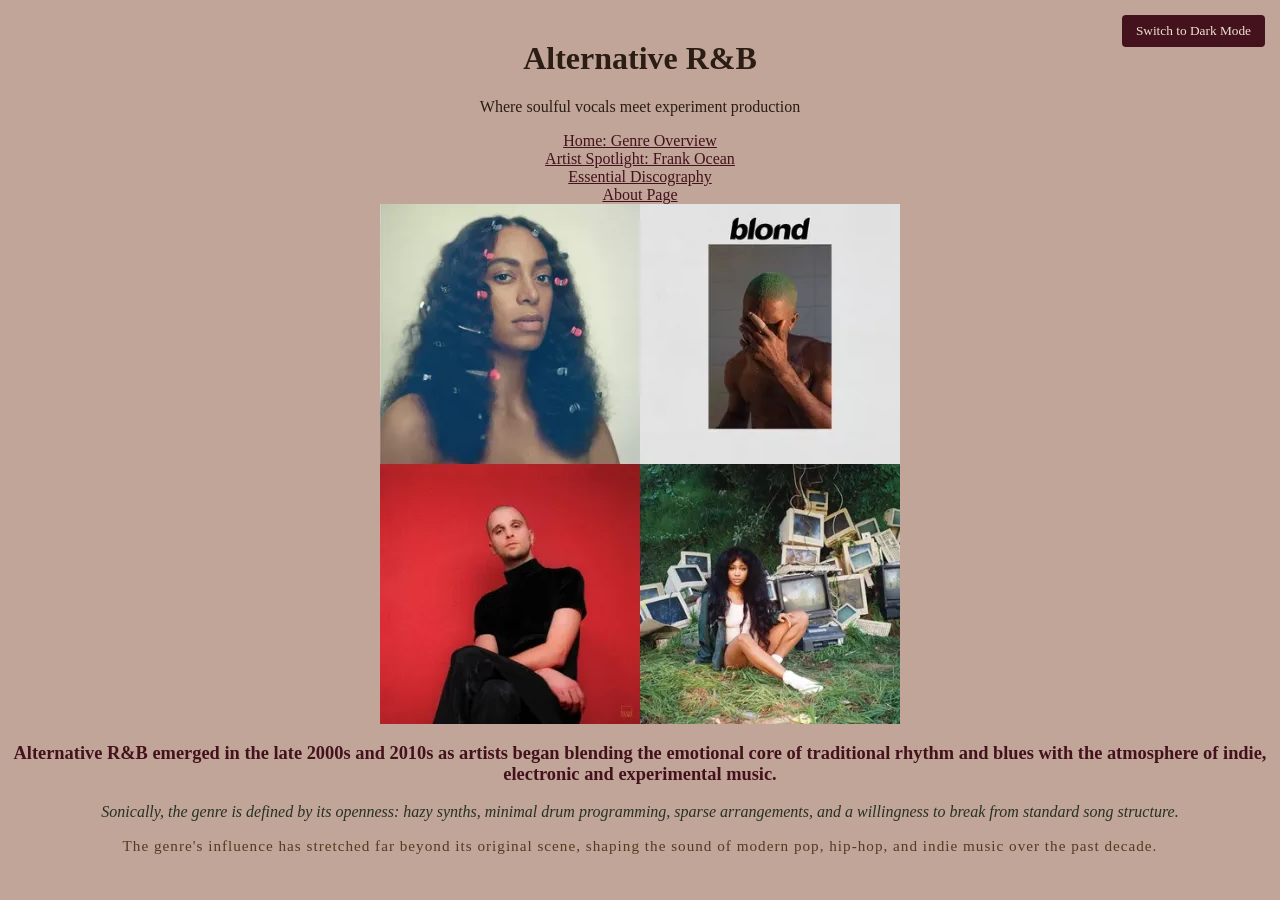
<file: index.html>
<!DOCTYPE html>
<html lang="en">
    <head>
        <!-- Page metadata: title, character encoding, etc. Not visible on the page itself -->
        <meta charset="UTF-8">
        <link rel="stylesheet" href="style.css">
        <title>Alternative R&B | HOME</title>
    </head>
    <body>
        <!-- Theme toggle button: script.js listens for clicks on this to switch light/dark mode-->
         <button id="theme_toggler" class="theme-toggle">Switch to Dark Mode</button>
        <header>
            <!-- Semantic wrapping telling the browser "this is the top intro section" -->
            <h1>Alternative R&B</h1> <!-- the main heading -->
            <p class="tagline">Where soulful vocals meet experiment production</p>
            <!-- a paragraph with a class attribute. -->
        </header>
        <!-- All visible page content will go here -->
        <nav> <!-- Semantic Wrapper for navigation links and the actual link using relative path-->
            <a href="index.html">Home: Genre Overview</a><br>
            <a href="frank-ocean.html">Artist Spotlight: Frank Ocean</a><br> <!-- line break -->
            <a href="discography.html">Essential Discography</a><br>
            <a href="about.html">About Page</a>
        </nav>

        <!-- Featured image section, placed in the same folder as the rest of the files for the display -->
        <img src="r_b.webp" alt="Collage of alternative R&B artist photos artist photos and album art">

        <!-- Body paragraphs: three different paragraphs, each with its own class so 
             we can give each one a different font/color in the CSS file later-->
        <p class="para-style-1">
            Alternative R&B emerged in the late 2000s and 2010s as artists began
            blending the emotional core of traditional rhythm and blues with the atmosphere
            of indie, electronic and experimental music.
        </p>

        <p class="para-style-2">
            Sonically, the genre is defined by its openness: hazy synths, minimal drum
            programming, sparse arrangements, and a willingness to break from standard 
            song structure.
        </p>

        <p class="para-style-3">
            The genre's influence has stretched far beyond its original scene, shaping 
            the sound of modern pop, hip-hop, and indie music over the past decade.
        </p>

        <!-- Loads the theme-switching JavaScript. It sits at the bottom of the
             body so the button above already exists when the script runs -->
        <script src="script.js"></script>

    </body>
</html>
</file>
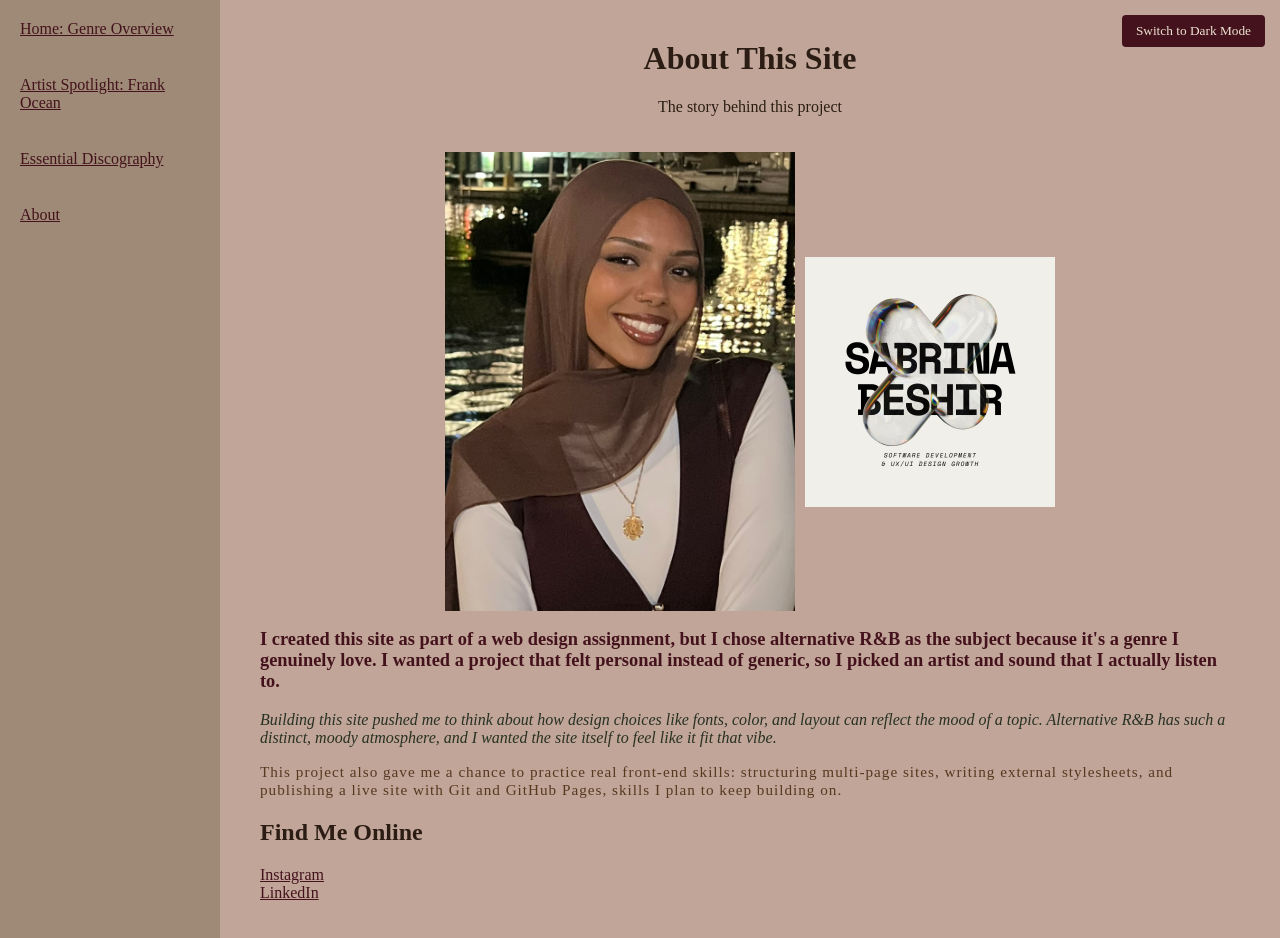
<file: about.html>
<!DOCTYPE html>
<html lang="en">
    <head>
        <!-- Page metadata: title, character encoding, etc.-->
         <meta charset="UTF-8">
         <title>Alternative R&B | About </title>
         <!-- Same external stylesheet as the other pages -->
          <link rel="stylesheet" href="style.css">
    </head>
    <body>
        <!-- Theme toggle button: script.js listens for clicks on this to switch light/dark mode-->
         <button id="theme_toggler" class="theme-toggle">Switch to Dark Mode</button>
        <!-- All visible content -->

        <!-- Header section: full-width title banner at the top of the page -->
        

        <!-- Grid layout wrapper: splits the page into a sidebar nav column
             and a main content column, built with CSS Grid in style.css -->
        <div class="page-layout">

            <!-- Sidebar navigation: relative links to all four pages -->
            <nav class="sidebar-nav">
                <a href="index.html">Home: Genre Overview</a><br>
                <a href="frank-ocean.html">Artist Spotlight: Frank Ocean</a><br>
                <a href="discography.html">Essential Discography</a><br>
                <a href="about.html">About</a>
            </nav>
            <header>
                <h1>About This Site</h1>
                <p class="tagline">The story behind this project</p>
            </header>
            <!-- Main content area: everything else on the page lives here -->
            <main class="content-area">

                <!-- Photo and logo wrapped together so they can be laid out side by side -->
                <div class="about-images">
                    <!-- Personal photo-->
                    <img src="my-photo.jpeg" alt="Photo of the site creator, Sabrina Beshir" width="350">

                    <!-- Site logo -->
                    <img src="Logo.png" alt="Alternative R&B site logo" width="250">
                </div>

                <!-- Body paragraphs: same three classes as the other pages, so the
                     fonts and colors match the rest of the site exactly -->
                <p class="para-style-1">
                    I created this site as part of a web design assignment, but I chose alternative
                    R&amp;B as the subject because it's a genre I genuinely love. I wanted a project
                    that felt personal instead of generic, so I picked an artist and sound that I
                    actually listen to.
                </p>

                <p class="para-style-2">
                    Building this site pushed me to think about how design choices like fonts, color,
                    and layout can reflect the mood of a topic. Alternative R&amp;B has such a distinct,
                    moody atmosphere, and I wanted the site itself to feel like it fit that vibe.
                </p>

                <p class="para-style-3">
                    This project also gave me a chance to practice real front-end skills: structuring
                    multi-page sites, writing external stylesheets, and publishing a live site with Git
                    and GitHub Pages, skills I plan to keep building on.
                </p>

                <!-- Social media section: links open in a new tab so visitors don't lose this page -->
                <h2>Find Me Online</h2>
                <p>
                    <a href="https://instagram.com/yourusername" target="_blank">Instagram</a><br>
                    <a href="https://linkedin.com/in/yourusername" target="_blank">LinkedIn</a>
                </p>

            </main>

        </div>
        <!-- Loads the theme-switching JavaScript. It sits at the bottom of the
             body so the button above already exists when the script runs -->
        <script src="script.js"></script>
    </body>
</html>
</file>
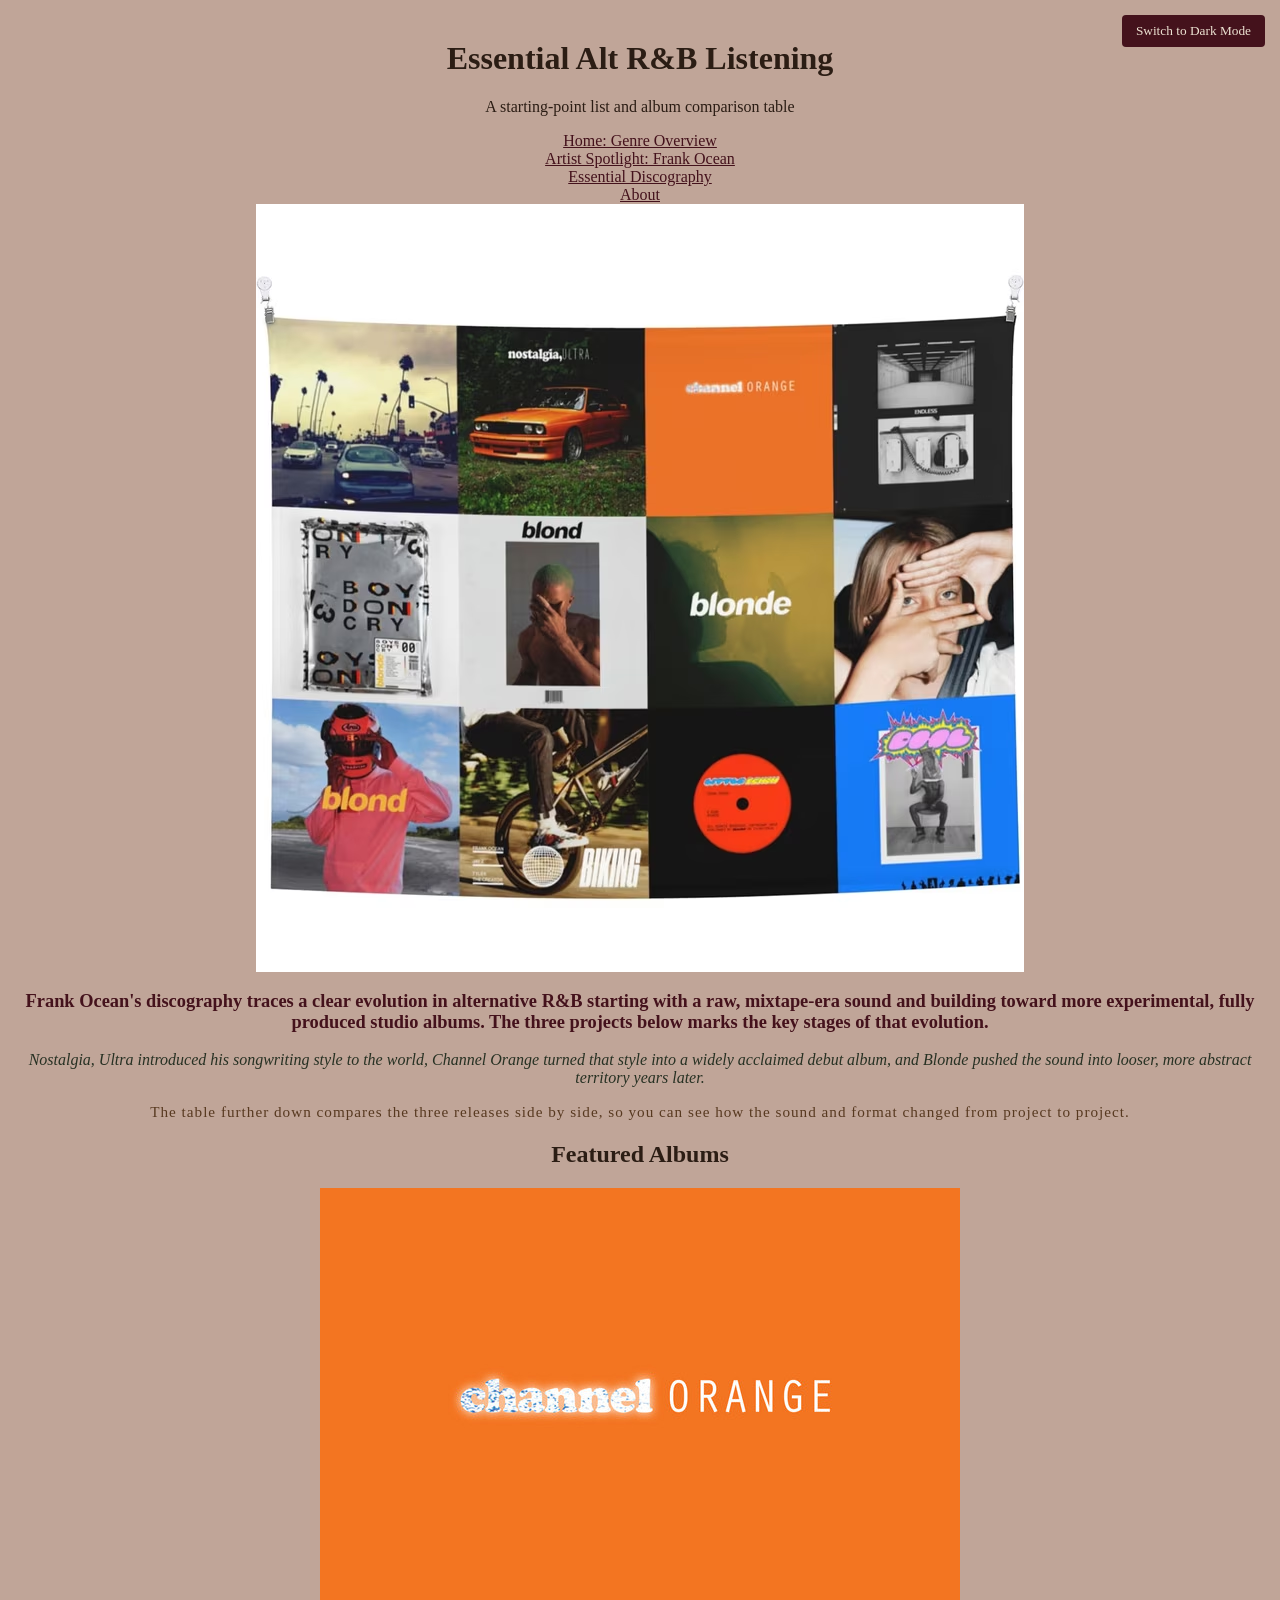
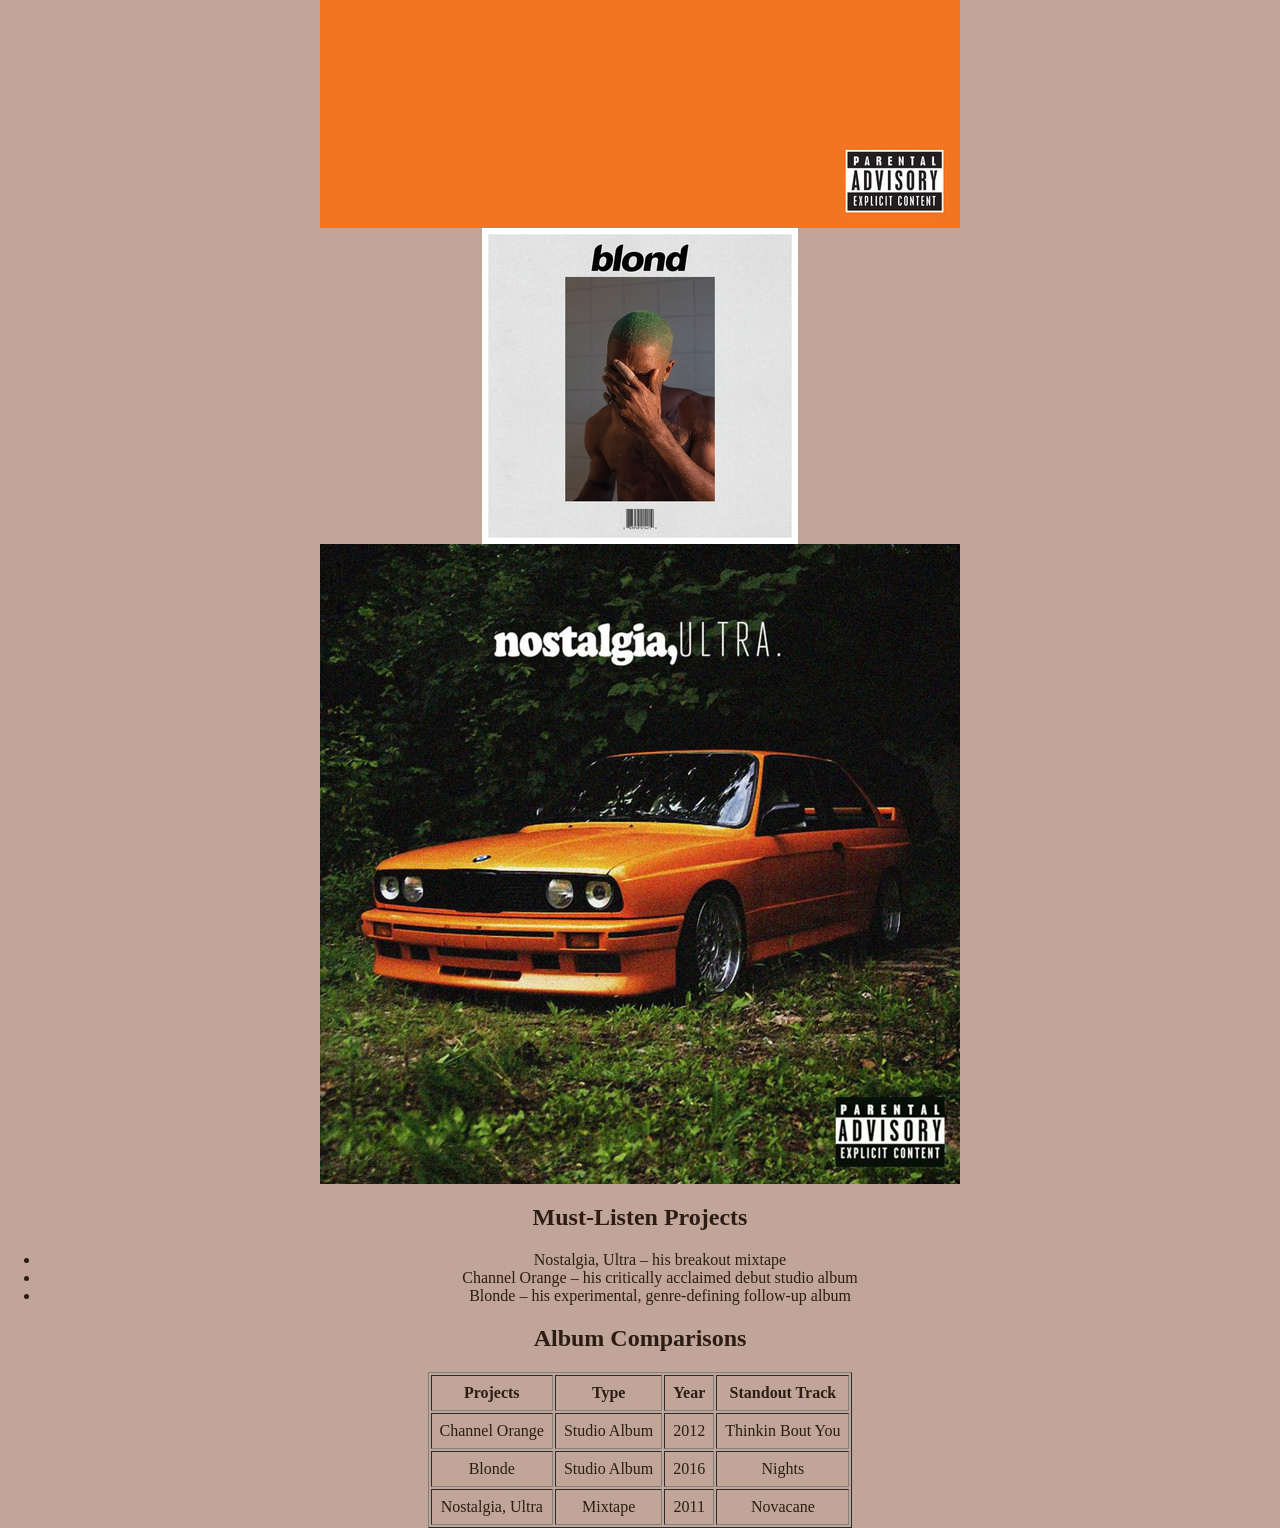
<file: discography.html>
<!DOCTYPE html>
<html lang="en">
    <head>
        <!-- Page metadata: title, character encoding, etc. Not visible on the page -->
         <meta charset="UTF-8">
         <title>Alternative R&B | Discography</title>

         <!-- Same stylesheet as the other pages, so the site looks consistent -->
          <link rel="stylesheet" href="style.css">
    </head>
    <body>

       <!-- Theme toggle button: script.js listens for clicks on this to switch light/dark mode-->
         <button id="theme_toggler" class="theme-toggle">Switch to Dark Mode</button>
        <!-- All visible page content -->

        <!-- Header section: main title and tagline shown at the top -->
         <header>
            <h1>Essential Alt R&B Listening</h1>
            <p class="tagline">A starting-point list and album comparison table</p>
         </header>

         <!-- Navigation section: same relative links as the other pages -->
         <nav>
            <a href="index.html">Home: Genre Overview</a><br>
            <a href="frank-ocean.html">Artist Spotlight: Frank Ocean</a><br>
            <a href="discography.html">Essential Discography</a><br>
            <a href="about.html">About</a>
         </nav>

         <img src="albums.avif" alt="Frank Ocean album covers">

         <!-- Body paragraph: three paragraphs, using the same three CSS classes form style.css -->
          <p class="para-style-1">
            Frank Ocean's discography traces a clear evolution in alternative R&B starting 
            with a raw, mixtape-era sound and building toward more experimental, fully produced
            studio albums. The three projects below marks the key stages of that evolution.
          </p>

          <p class="para-style-2">
            Nostalgia, Ultra introduced his songwriting style to the world, Channel Orange 
            turned that style into a widely acclaimed debut album, and Blonde pushed the sound 
            into looser, more abstract territory years later. 
          </p>

          <p class="para-style-3">
            The table further down compares the three releases side by side, so you can see how 
            the sound and format changed from project to project. 
          </p>

        <!-- Featured album images - same folder -->
          <h2>Featured Albums</h2>
          <img src="channel.jpeg" alt="Channel Orange album cover by Frank Ocean">
         <img src="blonde.jpeg" alt="Blonde album cover by Frank Ocean">
         <img src="nostalgia.jpeg" alt="Nostalgia, Ultra album cover by Frank Ocean">

         <!-- Bulleted list section: unordered list of must-listen to albums -->
          <h2>Must-Listen Projects</h2>
          <ul>

            
             <li>Nostalgia, Ultra &ndash; his breakout mixtape</li>
             <li>Channel Orange &ndash; his critically acclaimed debut studio album</li>
             <li>Blonde &ndash; his experimental, genre-defining follow-up album</li>
          </ul>

          <!-- Table section: table comparing the three projects -->
          <h2>Album Comparisons</h2>
          <table border="1" cellpadding="8">
            <tr>
                <th>Projects</th>
                <th>Type</th>
                <th>Year</th>
                <th>Standout Track</th>
            </tr>
            <tr>
                <td>Channel Orange</td>
                <td>Studio Album</td>
                <td>2012</td>
                <td>Thinkin Bout You</td>
            </tr>
            <tr>
                <td>Blonde</td>
                <td>Studio Album</td>
                <td>2016</td>
                <td>Nights</td>
            </tr>
            <tr>
                <td>Nostalgia, Ultra</td>
                <td>Mixtape</td>
                <td>2011</td>
                <td>Novacane</td>
            </tr>
          </table>
          <!-- Loads the theme-switching JavaScript. It sits at the bottom of the
             body so the button above already exists when the script runs -->
        <script src="script.js"></script>
    </body>
</html>
</file>
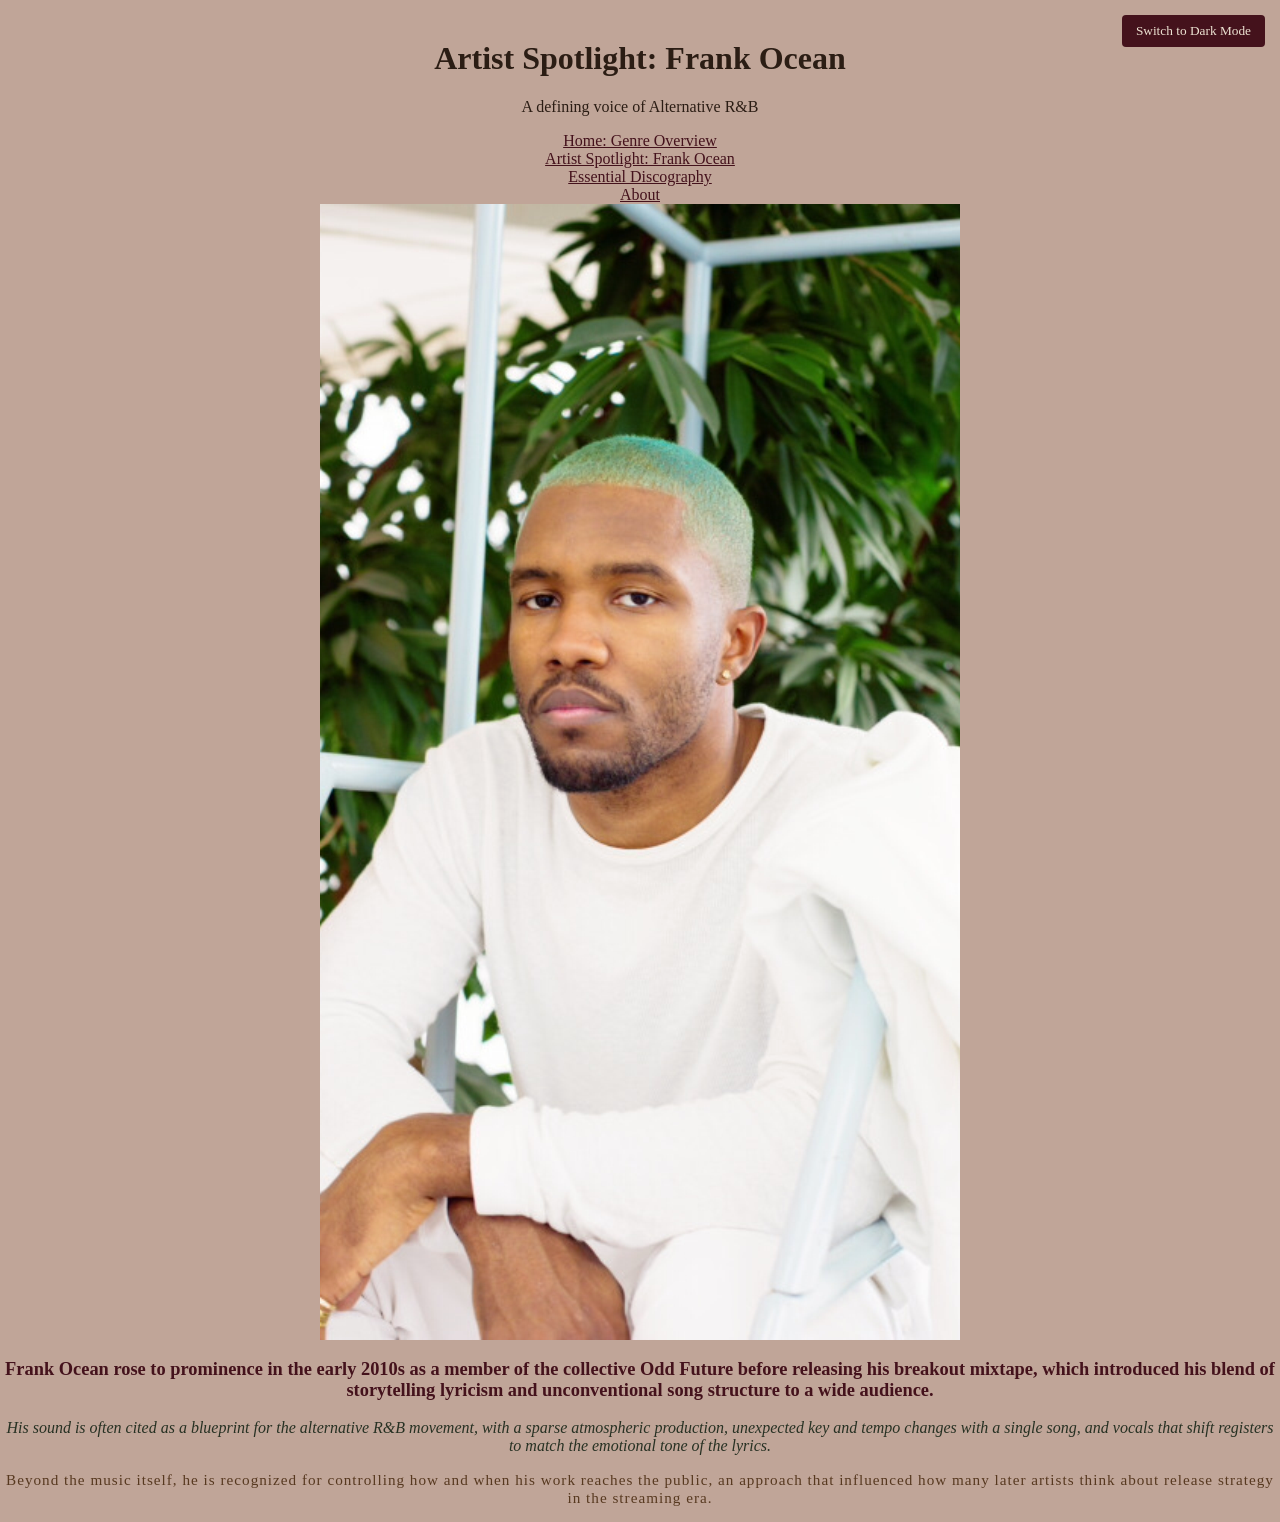
<file: frank-ocean.html>
<!DOCTYPE html>
<html lang="en">
<head>
    <!-- Page metadata: title, character encoding, etc. Not visible -->
     <meta charset="UTF-8">
     <title>Alternative R&B | Frank Ocean</title>
     <!-- Same stylesheet as the home page, so the site look more consistent -->
      <link rel="stylesheet" href="style.css">
</head>
<body>
    <!-- All visible page content -->

    <!-- Header section: main title and tagline shown at the top of the page -->
     <button id="theme_toggler" class="theme-toggle">Switch to Dark Mode</button>
     <header>
        <h1>Artist Spotlight: Frank Ocean</h1>
        <p class="tagline">A defining voice of Alternative R&B</p>
     </header>
     <!-- Navigation section: same relative links as every other page -->
      <nav>
        <a href="index.html">Home: Genre Overview</a><br>
        <a href="frank-ocean.html">Artist Spotlight: Frank Ocean</a><br>
        <a href="discography.html">Essential Discography</a><br>
        <a href="about.html">About</a>
      </nav>

          <!-- Featured image section: this is an image of Frank Ocean to add to his link-->
          <img src="frank-ocean.png" alt="Image of Frank Ocean">

      <!-- Body paragraph: three paragraphs, using the same CSS classes from style.css -->
      <p class="para-style-1">
        Frank Ocean rose to prominence in the early 2010s as a member of the collective 
        Odd Future before releasing his breakout mixtape, which introduced his blend of storytelling
        lyricism and unconventional song structure to a wide audience.
      </p>

      <p class="para-style-2">
        His sound is often cited as a blueprint for the alternative R&B movement, with a sparse
        atmospheric production, unexpected key and tempo changes with a single song, and vocals
        that shift registers to match the emotional tone of the lyrics. 
      </p>
      <p class="para-style-3">
    Beyond the music itself, he is recognized for controlling how and when his work reaches the 
    public, an approach that influenced how many later artists think about 
    release strategy in the streaming era.
  </p>
  <!-- Loads the theme-switching JavaScript. It sits at the bottom of the
      body so the button above already exists when the script runs -->
        <script src="script.js"></script>
</body>
</html>
</file>
<file: style.css>
/* ============================================================
   COLOR PALETTE (two themes)
   All colors on the site come from the CSS variables defined
   below. The light theme lives in :root (the default). The dark
   theme lives in .dark_mode and overrides the same variable names
   whenever that class is added to <body> by script.js.

   LIGHT THEME (default)
   Background:      #c0a598  (light espresso brown, page backdrop)
   Primary text:    #2b1d14  (dark brown, main readable text)
   Sidebar:         #9e8a76  (muted taupe, navigation panel)
   Accent 1:        #44121c  (burgundy, links & para-style-1)
   Accent 2:        #273123  (dark forest green, para-style-2)
   Accent 3:        #573920  (warm brown, para-style-3)

   DARK THEME (.dark_mode)
   Background:      #3e2c23  (warm chocolate brown, page backdrop)
   Primary text:    #ede3d3  (warm ivory, main readable text)
   Sidebar:         #2b1d14  (deep brown, navigation panel)
   Accent 1:        #e8b4bc  (soft rose, links)
   Para 1:          #e59aa8  (light burgundy/rose)
   Para 2:          #a9c4a0  (light sage green)
   Para 3:          #d9a876  (light warm tan)
*/

/* LIGHT THEME VARIABLES: the default colors for every page */
:root {
    --body-bg: #c0a598;
    --text-color: #2b1d14;
    --sidebar-bg: #9e8a76;
    --link-color: #44121c;
    --para1-color: #44121c;
    --para2-color: #273123;
    --para3-color: #573920;
    --button-bg: #44121c;
    --button-text: #ede3d3;
}

/* DARK THEME VARIABLES: when <body> has the dark_mode class, these
   values replace the light ones above. Nothing else in the CSS has
   to change, because every rule below reads from the variables. */
.dark_mode {
    --body-bg: #3e2c23;
    --text-color: #ede3d3;
    --sidebar-bg: #2b1d14;
    --link-color: #e8b4bc;
    --para1-color: #e59aa8;
    --para2-color: #a9c4a0;
    --para3-color: #d9a876;
    --button-bg: #ede3d3;
    --button-text: #2b1d14;
}

/* Page-wide background and text color, pulled from the variables.
   margin: 0 removes the browser's default spacing around the page so
   the layout can start flush at the edge. The transition makes the
   colors fade smoothly when the theme is switched. */
body {
    background-color: var(--body-bg);
    color: var(--text-color);
    text-align: center;
    margin: 0;
    transition: background-color 0.3s, color 0.3s;
}

/* Link color comes from the theme so links stay readable in both modes */
a {
    color: var(--link-color);
}

/* Theme toggle button: pinned to the top-right corner of every page.
   Its colors also come from the variables, so it flips with the theme. */
.theme-toggle {
    position: fixed;
    top: 15px;
    right: 15px;
    padding: 8px 14px;
    background-color: var(--button-bg);
    color: var(--button-text);
    border: none;
    border-radius: 4px;
    font-family: Georgia, 'Times New Roman', serif;
    cursor: pointer;
    z-index: 10;
}

/* Removes the browser's default top margin on headings, so the header
   sits flush against the very top of the page with no gap above it */
header h1 {
    margin-top: 0;
    padding-top: 20px;
}

/* Center block-level elements */
img {
    display: block;
    margin: 0 auto;
}

/* Lays the photo and logo out side by side, centered as a pair,
   with a little breathing room between them */
.about-images {
    display: flex;
    justify-content: center;
    align-items: center;
    gap: 10px;
    flex-wrap: wrap;
}

/* Override the general img margin:auto rule above, since inside a flex
   container "margin: auto" eats up extra space and pushes images apart
   instead of centering them */
.about-images img {
    margin: 0;
}

table {
    margin: 0 auto;
}

/* PAGE LAYOUT (CSS Grid)
   Splits the about page into two columns: a fixed-width sidebar
   for navigation, and a flexible main content area that takes up
   the rest of the space. Built for the LinkedIn Learning CSS
   layout assignment.*/
.page-layout {
    display: grid;
    grid-template-columns: 220px 1fr;
    grid-template-rows: auto 1fr;
    grid-template-areas:
        "sidebar header"
        "sidebar content";
    min-height: 100vh;
    text-align: left;
}

/* Sidebar navigation panel: its background color comes from the theme */
.sidebar-nav {
    grid-area: sidebar;
    display: flex;
    flex-direction: column;
    gap: 10px;
    padding: 20px;
    background-color: var(--sidebar-bg);
}

header {
    grid-area: header;
    text-align: center;
    padding-top: 20px;
}

.content-area {
    grid-area: content;
    padding: 20px 40px;
}

/* Paragraph style 1: classic transitional serif (Times New Roman),
   slightly larger and bold for a strong, formal opening feel.
   Color comes from --para1-color (burgundy in light, rose in dark). */
.para-style-1 {
    font-family: 'Times New Roman', Times, serif;
    color: var(--para1-color);
    font-size: 1.15em;
    font-weight: bold;
}

/* Paragraph style 2: humanist serif (Georgia), italic, normal weight
   and size for a softer, reflective tone.
   Color comes from --para2-color (forest green in light, sage in dark). */
.para-style-2 {
    font-family: Georgia, 'Times New Roman', serif;
    color: var(--para2-color);
    font-style: italic;
    font-size: 1em;
    font-weight: normal;
}

/* Paragraph style 3: old-style serif (Garamond), wider letter spacing
   and a smaller size for a quieter, closing "liner notes" feel.
   Color comes from --para3-color (warm brown in light, tan in dark). */
.para-style-3 {
    font-family: Garamond, Baskerville, serif;
    color: var(--para3-color);
    letter-spacing: 1px;
    font-size: 0.95em;
    font-weight: normal;
}
</file>
